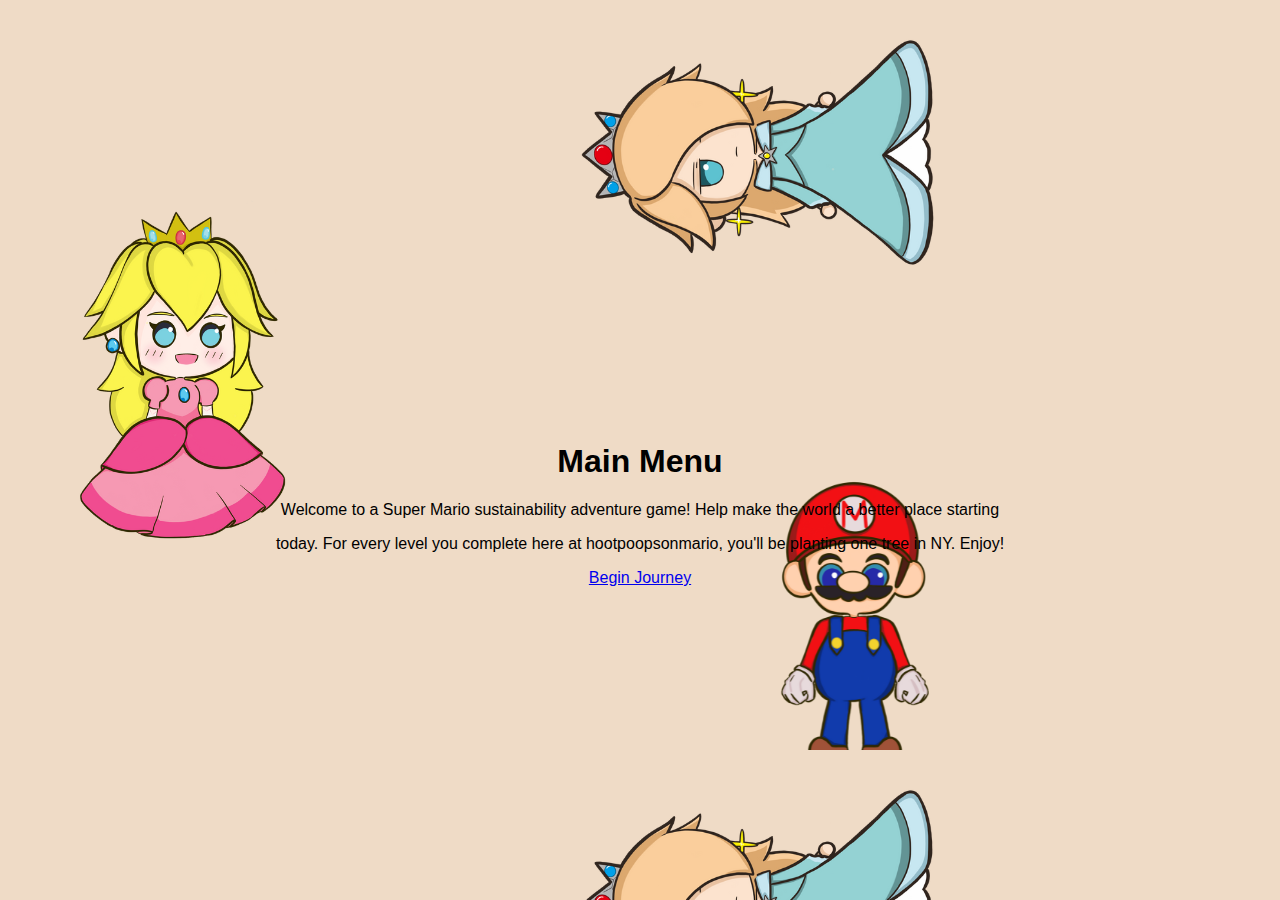
<file: index.html>
<!DOCTYPE html>
<html lang="en">
<head>
    <meta charset="UTF-8">
    <meta http-equiv="X-UA-Compatible" content="IE=edge">
    <script defer src="game.js"></script>
    <meta name="viewport" content="width=device-width, initial-scale=1.0">
    <title>My Sustainable Adventure</title>
    <link rel="stylesheet" href="style_main_menu.css">
</head>
<body background="images/background preamble.png">
    <center>
        <br>
        <br>
        <br>
        <br>
        <br>
        <br>
    <h1>Main Menu</h1>
    <p>Welcome to a Super Mario sustainability adventure game! Help make the world a better place starting</p>
    <p>today. For every level you complete here at hootpoopsonmario, you'll be planting one tree in NY. Enjoy!</p>
    <a href="preamble.html"> Begin Journey</a>
</body>
</html>
</file>
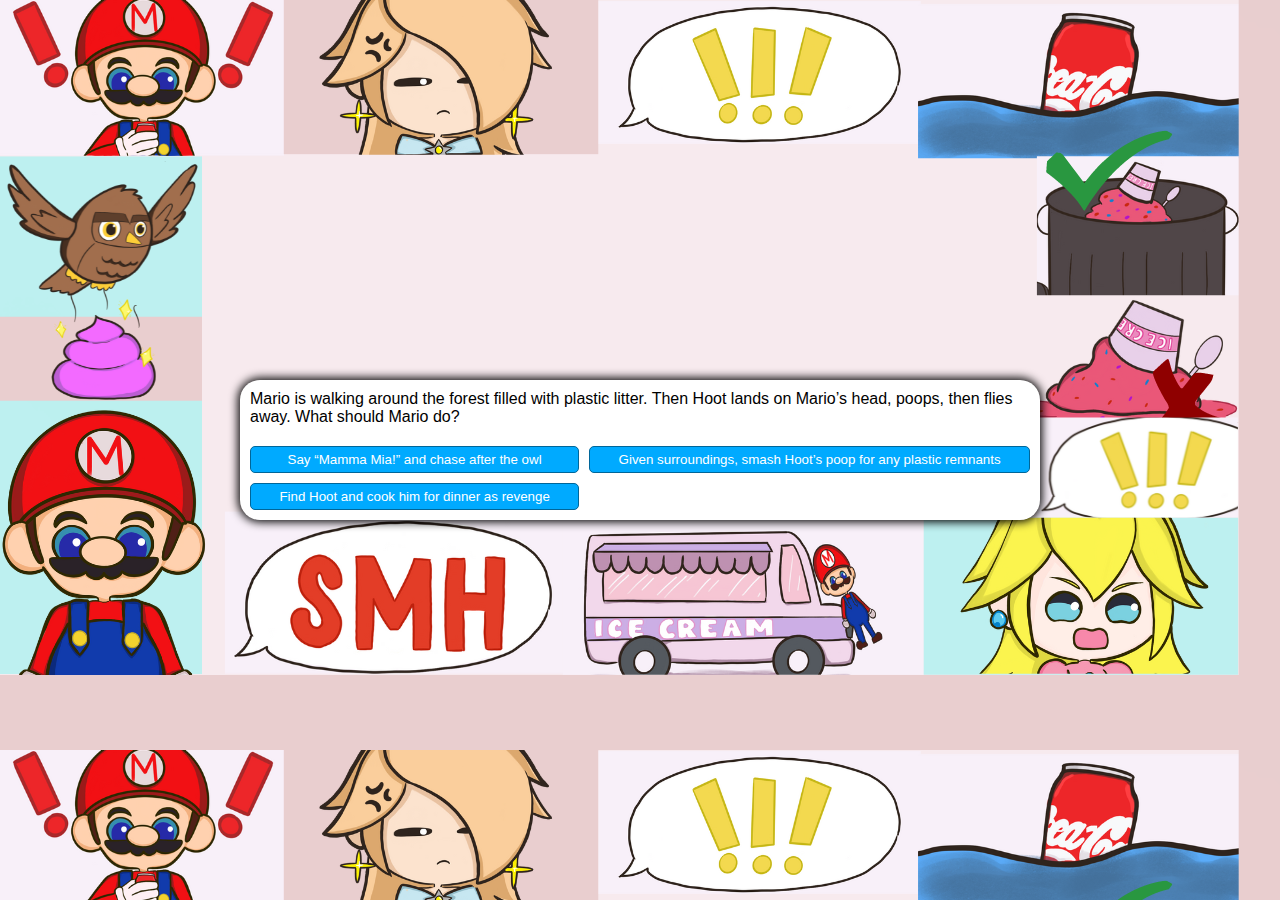
<file: index1.html>
<!DOCTYPE html>
<html lang="en">
<head>
    <meta charset="UTF-8">
    <meta http-equiv="X-UA-Compatible" content="IE=edge">
    <link href="styles.css" rel="stylesheet">
    <script defer src="game.js"></script>
    <meta name="viewport" content="width=device-width, initial-scale=1.0">
    <title>Text Adventure</title>
</head>
<body background="images/game background.png">
    <div class = "container">
        <div id = "text">Text</div>
        <div id = "option-buttons" class = "btn-grid">
            <button class = "btn">Option 1</button>
            <button class = "btn">Option 2</button>
            <button class = "btn">Option 3</button>
            <button class = "btn">Option 4</button>
        </div>
</body>
</html>
</file>
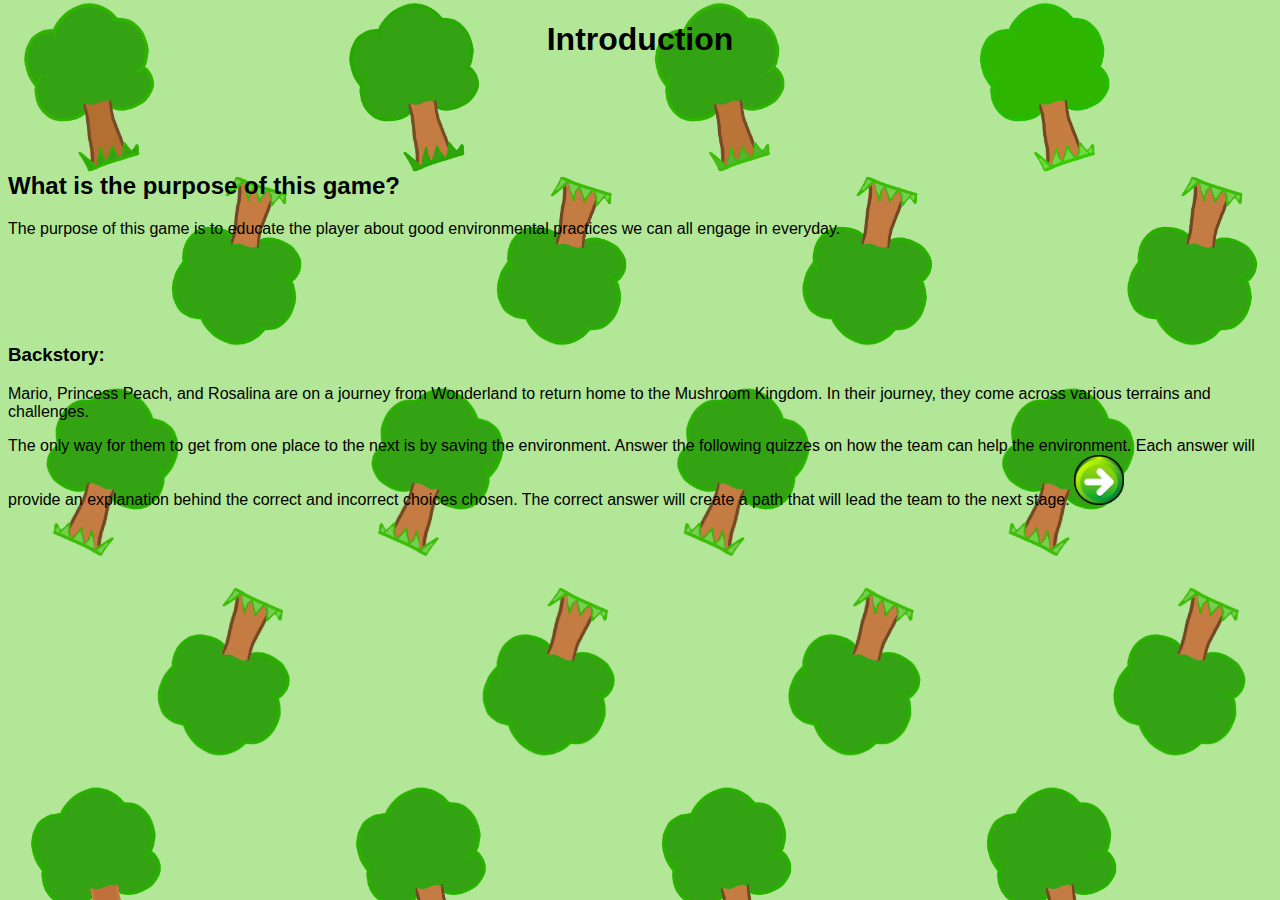
<file: preamble.html>
<!DOCTYPE html>
<html lang="en">
<head>
  <meta charset="UTF-8">
  <title>Preamble</title>
  <link rel="stylesheet" href="style_preamble.css">
</head>
<body background="images/menu_pic.png">
  <center><h1>Introduction</h1>
  <br>
  <br>
  <br>
  <br>
  </center>
    <h2> What is the purpose of this game? </h2>
    <p> The purpose of this game is to educate the player about good environmental practices we can all engage in everyday. </p>
    <br>
    <br>
    <br>
    <br>
    <h3>Backstory:</h3>
    <p>Mario, Princess Peach, and Rosalina are on a journey from Wonderland to return home to the Mushroom Kingdom. In their journey, they come across various terrains and challenges.</p>
    <p1>The only way for them to get from one place to the next is by saving the environment. Answer the following quizzes on how the team can help the environment. Each answer will provide an explanation behind the correct and incorrect choices chosen. The correct answer will create a path that will lead the team to the next stage.</p1>
    <a href="main_menu.html">
    <img src="images/next_button.png" width="50" height="50">
    </a>
</body>
</html>
</file>
<file: style_main_menu.css>
*, *::before, *::after {
    box-sizing: border-box;
    font-family: 'Franklin Gothic Medium', 'Arial Narrow', Arial, sans-serif;
    }
    
    body {
        padding: 0;
        margin: 0;
        display: flex;
        justify-content: center;
        align-items: center;
        width: 100vw;
        height: 100vh;
        background-color: #333;
    }
    
    .container {
        width: 800px;
        max-width: 80%;
        background-color: white;
        padding: 10px;
        border-radius: 20px;
        box-shadow: 0 0 10px 2px;
    }
    
    .btn-grid {
        display: grid;
        grid-template-columns: repeat(2,auto);
        gap: 10px;
        margin-top: 20px;
    }
    
    .btn {
        background-color: hsl(200,100%,50%);
        border: 1px solid  hsl(200,100%,30%);
        border-radius: 5px;
        padding: 5px 10px;
        color: white; hsl:(200,100%,50%);
        outline: none;
    }
    
    .btn:hover {
        border-color: black;
        color: yellow; hsl:(200,100%,50%);
    }
</file>
<file: styles.css>
*, *::before, *::after {
box-sizing: border-box;
font-family: 'Franklin Gothic Medium', 'Arial Narrow', Arial, sans-serif;
}
 
body {
    padding: 0;
    margin: 0;
    display: flex;
    justify-content: center;
    align-items: center;
    width: 100vw;
    height: 100vh;
    background-color: #333;
}
 
.container {
    width: 800px;
    max-width: 80%;
    background-color: white;
    padding: 10px;
    border-radius: 20px;
    box-shadow: 0 0 10px 2px;
}
 
.btn-grid {
    display: grid;
    grid-template-columns: repeat(2,auto);
    gap: 10px;
    margin-top: 20px;
}
 
.btn {
    background-color: hsl(200,100%,50%);
    border: 1px solid  hsl(200,100%,30%);
    border-radius: 5px;
    padding: 5px 10px;
    color: white; hsl(200,100%,50%);
    outline: none;
}
 
.btn:hover {
    border-color: black;
    color: yellow; hsl(200,100%,50%);
}
</file>
<file: style_preamble.css>
*, *::before, *::after {
    box-sizing: border-box;
    /*font-family: 'Franklin Gothic Medium', 'Arial Narrow', Arial, sans-serif;*/
    font-family: Arial; /* These fonts that I have downloaded are not working!*/
    }

    <style type="text/css">
    html,
    body {
    height: 100%;
    }
    
    body {
    background-image: url(images/menu_pic.png);
    background-repeat: no-repeat;
    background-size: cover;
    }
    </style>
    .container {
      width: 800px;
      max-width: 80%;
      background-color: white;
      padding: 10px;
      border-radius: 20px;
      box-shadow: 0 0 10px 2px;
  }
    </head>
    <body>

    .tiledBackground {
        background-image:"style_preamble.css";
        background-size: 50px;
        width: 100px;
        height: 100px;
        border: 2px solid;
        color: pink;
      }
      
    
    /*div {
            width: 200px;
            word-break: break-all;
            white-space: normal;
        }*/
</file>
